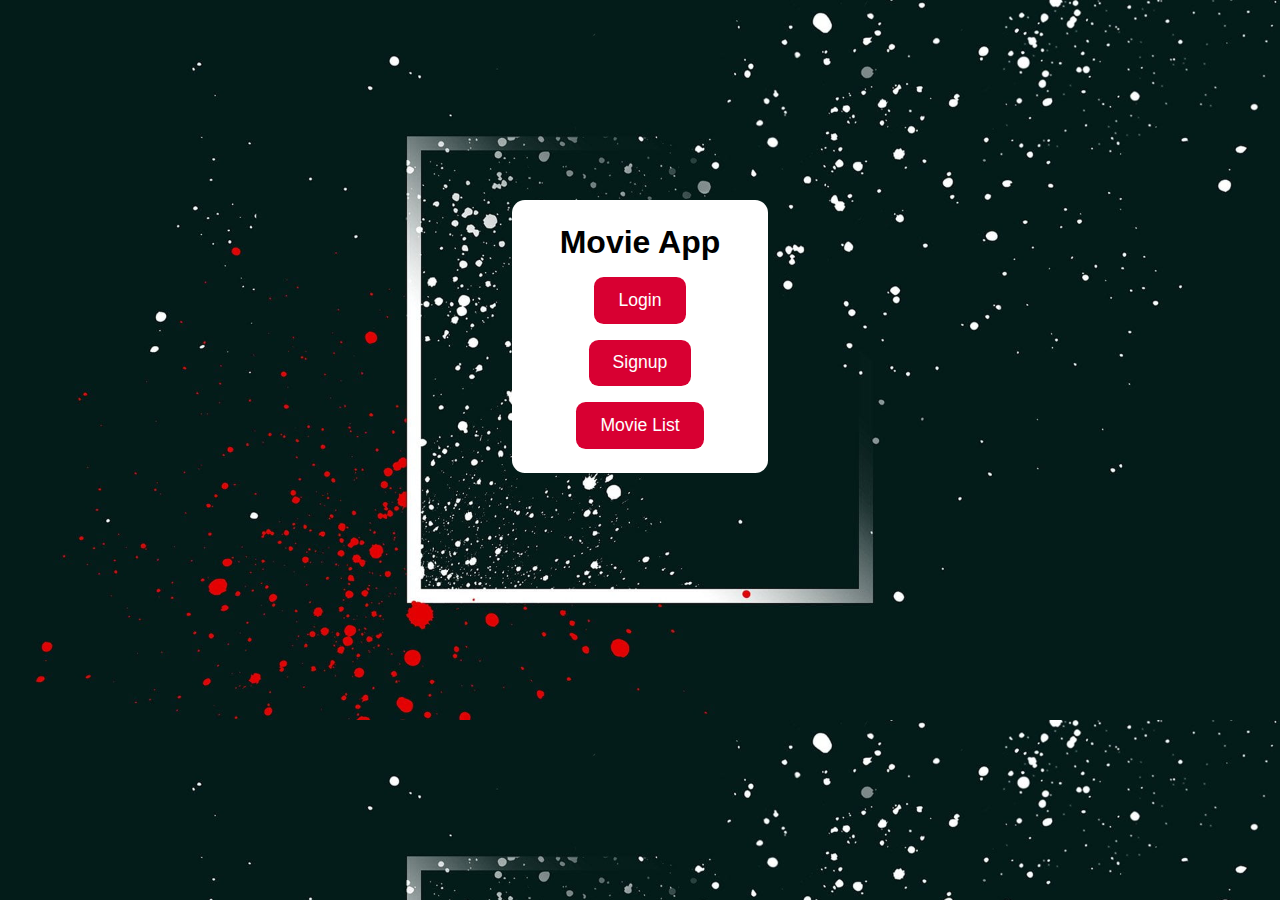
<file: home-page/index.html>
<!DOCTYPE html>
<html lang="en">
<head>
  <meta charset="UTF-8">
  <meta name="viewport" content="width=device-width, initial-scale=1.0">
  <title>Movie List</title>
  <link rel="stylesheet" href="./style.css">
</head>
<body>
  <div>
      <h1>Movie App</h1>
      <a href="../signup/login.html"><button>Login</button></a>
      <a href="../signup/signup.html"><button>Signup</button></a>
      <a href="../signup/login.html"><button>Movie List</button></a>
    </div>
</body>
</html>
</file>
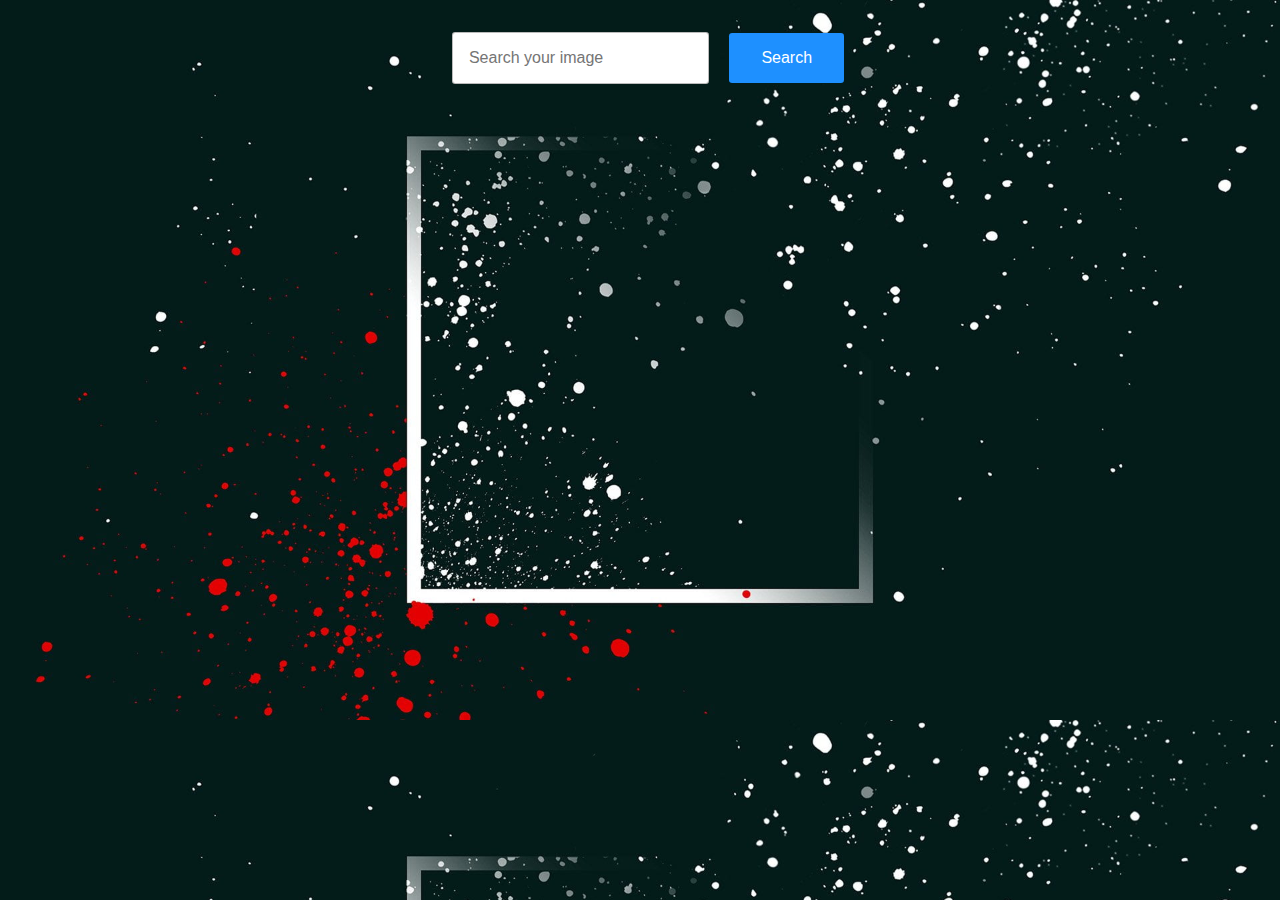
<file: movie-list/movie-list.html>
<!DOCTYPE html>
<html lang="en">
<head>
  <meta charset="UTF-8">
  <meta name="viewport" content="width=device-width, initial-scale=1.0">
  <title>Movies</title>
  <link rel="stylesheet" href="./movie-list.css">
</head>
<body>

  <section id="search-bar">
  <form>
    <input type="search" placeholder="Search your image" id="search">
    <button id="search-btn" type="button" onclick="getMovies()">Search</button>
  </form>
  </section>

  <section id="movie-section">

  </section>

  <script src="./movie-list.js"></script>
</body>
</html>
</file>
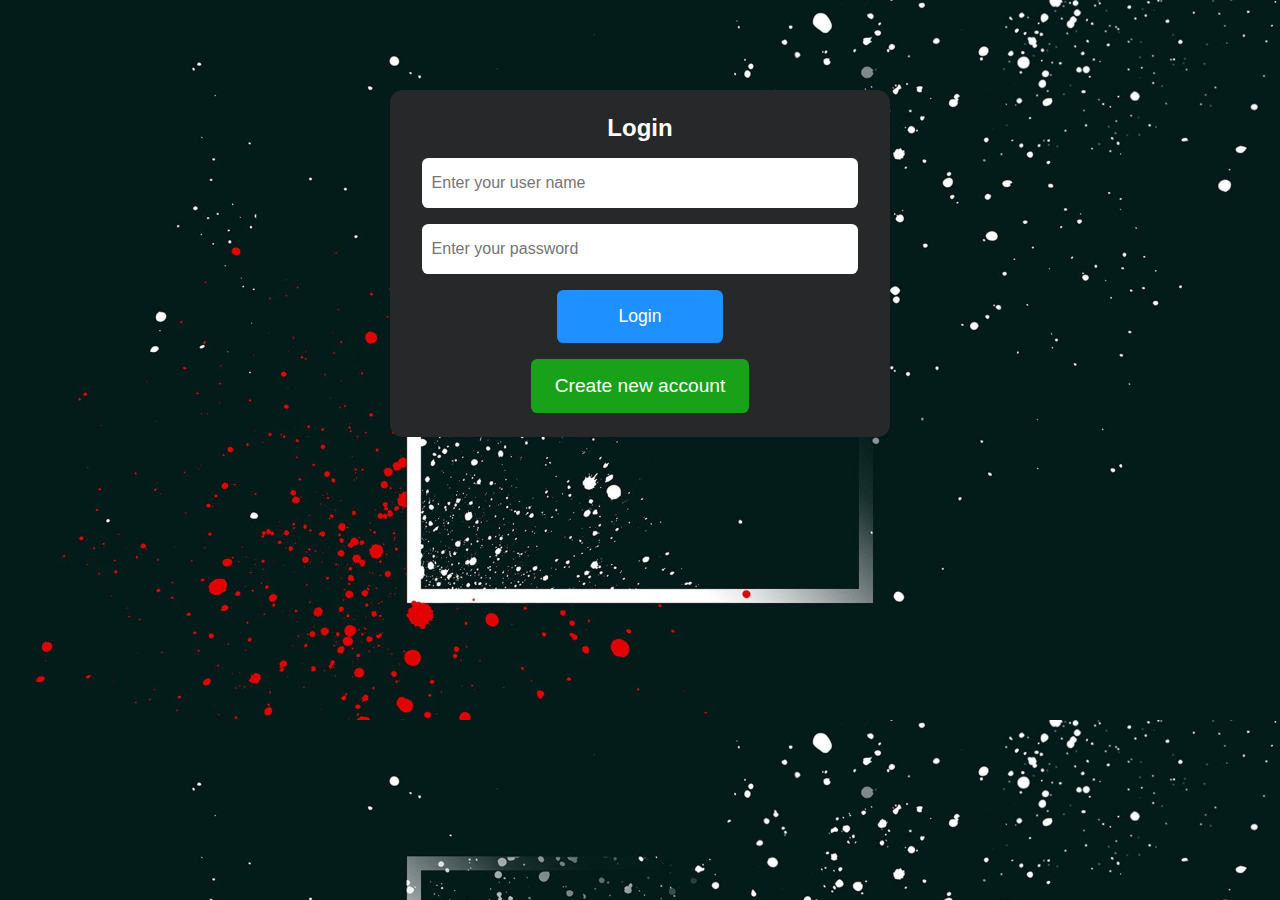
<file: signup/login.html>
<!DOCTYPE html>
<html lang="en">
<head>
  <meta charset="UTF-8">
  <meta name="viewport" content="width=device-width, initial-scale=1.0">
  <title>Login</title>
  <link rel="stylesheet" href="./signup.css">
</head>
<body>

<form onsubmit="return login(event)">
  <h2>Login</h2>
  <input id="lname" type="text" placeholder="Enter your user name">
  <input id="lpass" type="password" placeholder="Enter your password">
  <button id="btn" type="submit">Login</button>
  <button id="createBtn"><a href="./signup.html" id="account">Create new account</a></button>
</form>

  <script src="./signup.js"></script>
</body>
</html>
</file>
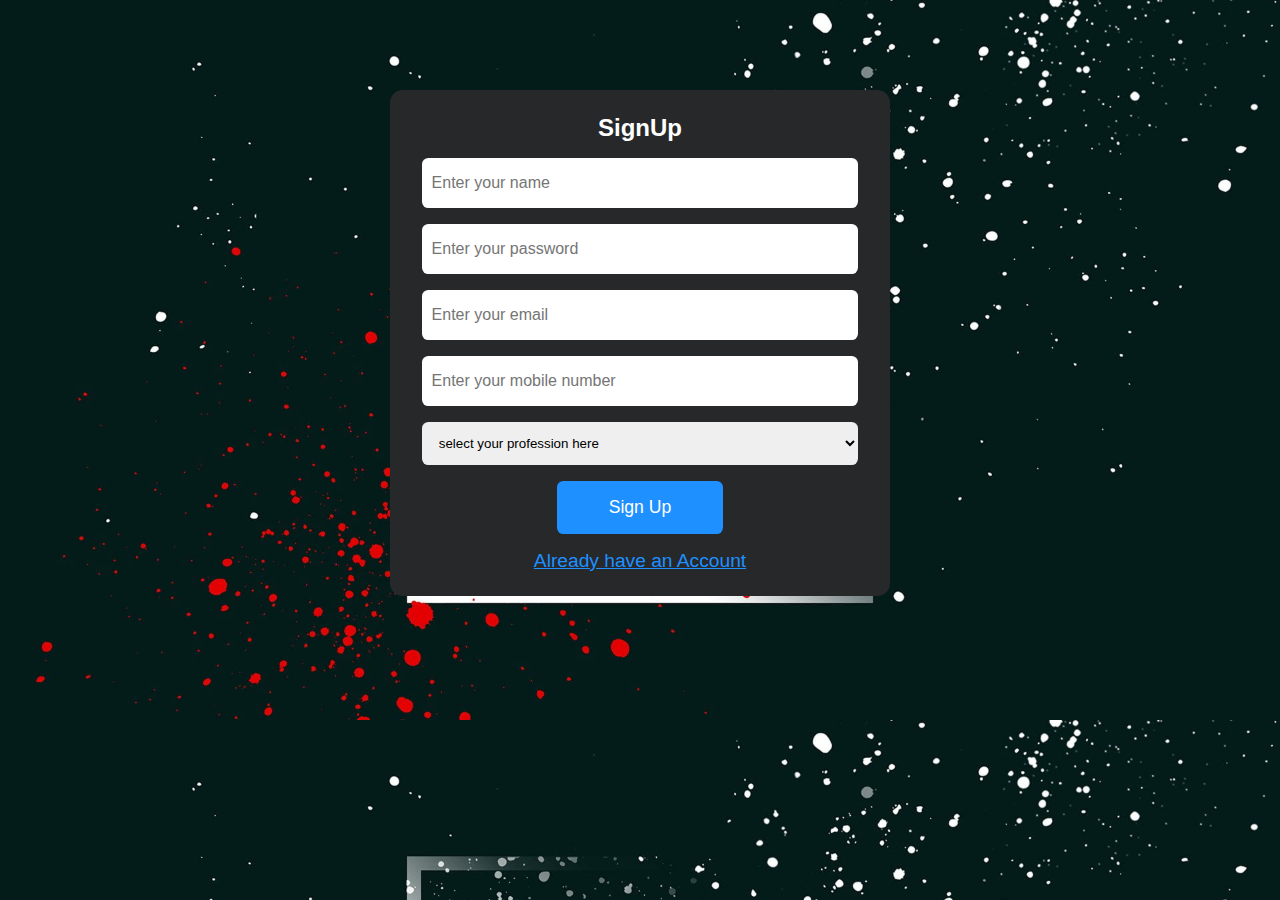
<file: signup/signup.html>
<!DOCTYPE html>
<html lang="en">
<head>
  <meta charset="UTF-8">
  <meta name="viewport" content="width=device-width, initial-scale=1.0">
  <title>Form Validation</title>
  <link rel="stylesheet" href="./signup.css">
</head>
<body>
  <div id="form-validation">
    <form onsubmit="return signUp(event)" action="./login.html">
      <h2>SignUp</h2>
    <input id="name" type="text" placeholder="Enter your name">
    <input id="pass" type="password" placeholder="Enter your password">
    <input id="email" type="email" placeholder="Enter your email">
    <input id="number" type="text" placeholder="Enter your mobile number">

    <select name="" id="" placeholder="select your profession"> 
      <optgroup label="<------------------------------------------------------------------------------------->">
        <option value="">select your profession here</option>
        <option value="">Student</option>
        <option value="">Teacher</option>
        <option value="">Doctor</option>
        <option value="">Pilot</option>
        <option value="">Engineer</option>
        <option value="">Others</option>
      </optgroup>
    </select>

    <button id="btn" type="submit">Sign Up</button>
    <a href="./login.html">Already have an Account</a>
  </form>
</div>
  <script src="./signup.js"></script>
</body>
</html>
</file>
<file: home-page/style.css>
* {
  padding: 0;
  margin: 0;
  box-sizing: border-box;
  font-family: Arial, Helvetica, sans-serif;
}

body,html{
  width: 100%;
}

body {
  background-image: url(../assests/background.jpg);
  background-size: cover;
}

div {
  width: 20%;
  border-radius: .8rem;
  background-color: white;
  padding: 1.5rem;
  gap: 1rem;
  display: flex;
  margin: 200px auto;
  flex-direction: column; 
  align-items: center;
}

button {
  padding: .8rem 1.5rem;
  border: none;
  border-radius: .6rem;
  cursor: pointer;
  background-color: #D80032;
  color: white;
  font-size: 1.1rem;
}

a {
  border-radius: .6rem;
}
</file>
<file: movie-list/movie-list.css>
* {
  padding: 0;
  margin: 0;
  box-sizing: border-box;
  font-family: Arial, Helvetica, sans-serif;
}

html,body {
  width: 100%;
}

body {
  background-image: url(../assests/background.jpg);
  background-size: cover;
}

#search-bar {
  display: flex;
  justify-content: center;
  padding-block: 2rem 1.5rem;

}

#search,#search-btn {
  margin-left: 1rem;
  padding: 1rem 2rem;
  outline: none;
  font-size: 1rem;
  border: solid rgba(128, 128, 128, 0.534) 1px;
  border-radius: .2rem;
  
}

#search-btn {
  border: none;
  background-color: dodgerblue;
  color: white;
  cursor: pointer;
}

#search {
  padding: 1rem 2rem 1rem 1rem;
}

#movie-section {
  display: flex;
  justify-content: center;
  flex-wrap: wrap;
  gap: .5rem;
  margin: .8rem auto;
}

div {
  display: flex;
  flex-direction: column;
  gap: .5rem;
  text-align: center;
  width: 20%;
  border-radius: .8rem;
  background-color: #D80032;
  color: white;
  padding-block: 0 .6rem;
}

img{
  height: 360px;  
}

p {
  color: yellow;
  font-size: 1.1rem;
  font-weight: bold;
}
</file>
<file: signup/signup.css>
* {
  padding: 0;
  margin: 0;
  box-sizing: border-box;
  font-family: Arial, Helvetica, sans-serif;
  border: none;
  outline: none;
  border-radius: .4rem;
}

html,body {
  width: 100%;
}

body {
  background-image: url(../assests/background.jpg);
  background-size: cover;
}

form {
  display: flex;
  width: 500px;
  flex-direction: column;
  gap: 1rem;
  background-color: #272829;
  padding: 1.5rem 2rem;
  margin: 90px auto;
  border-radius: .8rem;
  
}

input {
  padding: 1rem 0 1rem .6rem ;
  font-size: 1rem;
}

button {
  width: 38%;
  padding: 1rem;
  margin: auto;
  color: white;
  background-color: dodgerblue;
  border-radius: .4rem;
  font-size: 1.1rem;
  cursor: pointer;

}

a {
  text-align: center;
  font-size: 1.2rem;
  color: dodgerblue;
}

select {
  padding: .8rem;
}

h2 {
  color: white;
  text-align: center;
}

#account {
  color: white;
  text-decoration: none;
}

#createBtn {
  width: 50%;
  background-color: #19a119;
}
</file>
